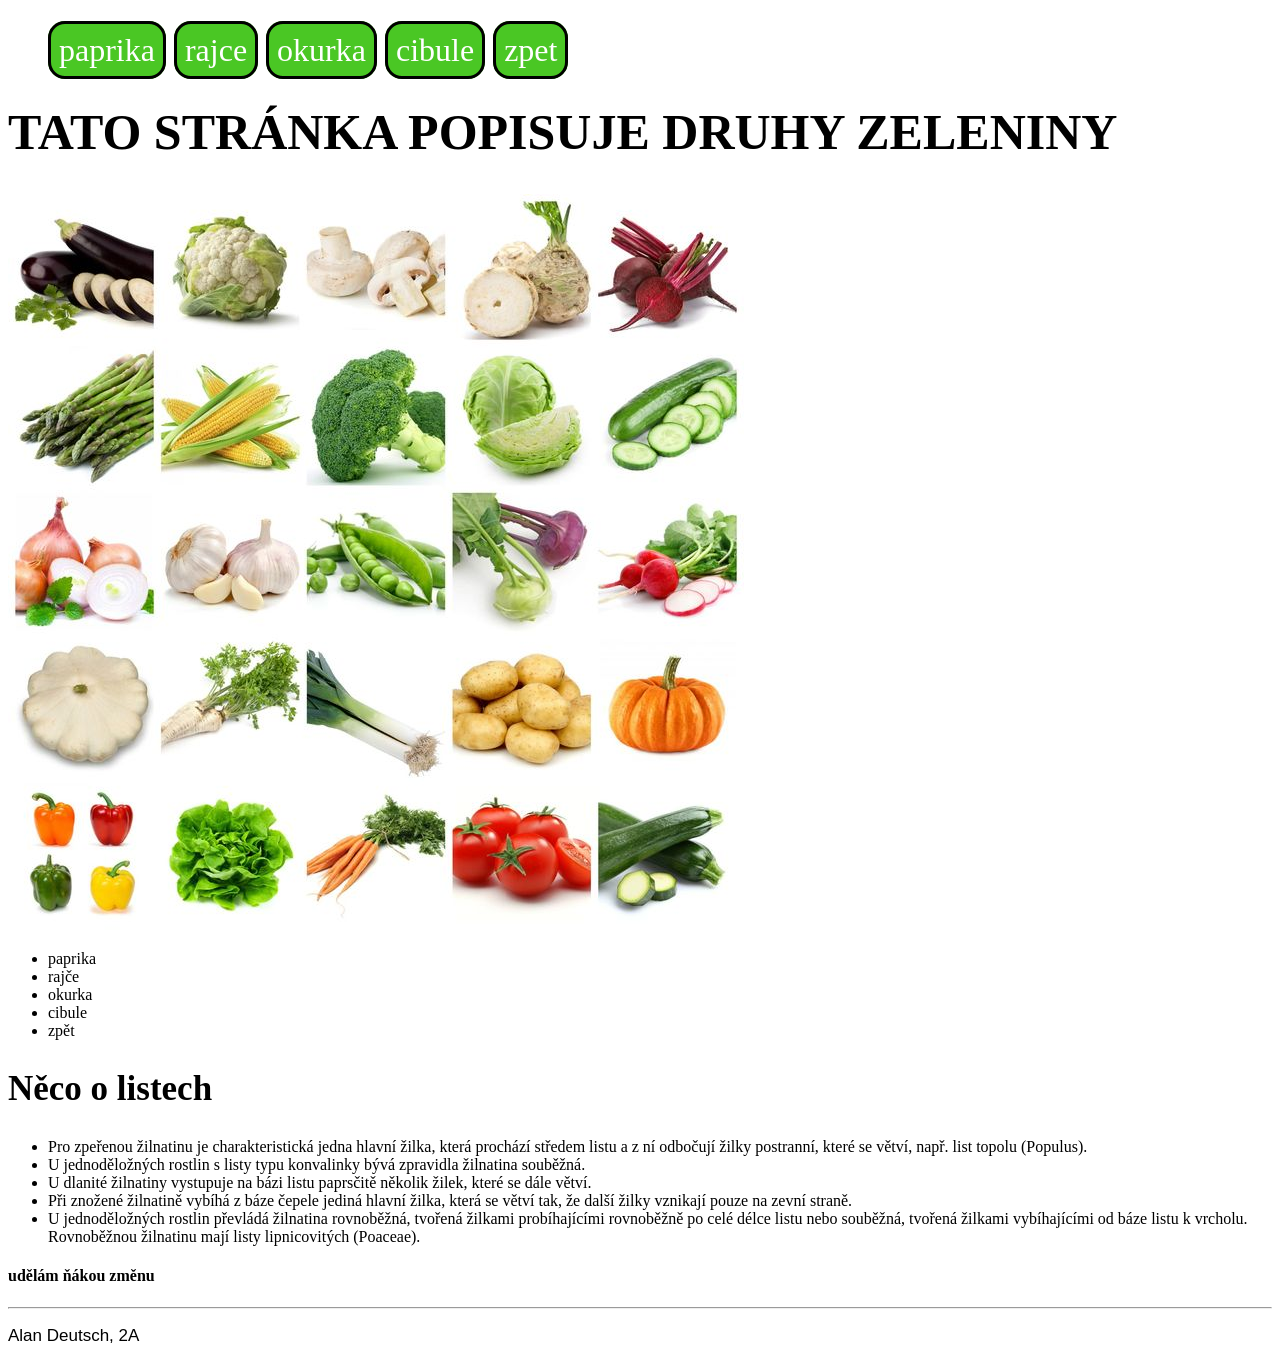
<file: index.html>
<!DOCTYPE html>
<html lang="en">
<head>
    <meta charset="UTF-8">
    <meta name="viewport" content="width=device-width, initial-scale=1.0">
    <title>Document</title>
    <link rel="stylesheet" href="main.css">
</head>

<body>
    <nav>
        <ul>

         <li><a href="paprika.html">paprika</a></li>  
         <li><a href="rajce.html">rajce</a></li> 
         <li><a href="okurka.html">okurka</a></li> 
         <li><a href="cibule.html">cibule</a></li>
         <li><a href="index.html">zpet</a></li>
       
        </ul>
    </nav>
<h1>TATO STRÁNKA POPISUJE DRUHY ZELENINY</h1>
<img src="zelenina.jpg" alt="obrázek zeleniny">
<ul>
    <li>paprika</li>
    <li>rajče</li>
    <li>okurka</li>
    <li>cibule</li>
    <li>zpět</li>
</ul>

<h2>Něco o listech</h2>
<ul>
    <li> Pro zpeřenou žilnatinu je charakteristická jedna hlavní žilka, která prochází středem listu a z ní odbočují žilky postranní, které se větví, např. list topolu (Populus).</li>
    <li>U jednoděložných rostlin s listy typu konvalinky bývá zpravidla žilnatina souběžná.</li>
    <li>U dlanité žilnatiny vystupuje na bázi listu paprsčitě několik žilek, které se dále větví.</li>
    <li>Při znožené žilnatině vybíhá z báze čepele jediná hlavní žilka, která se větví tak, že další žilky vznikají pouze na zevní straně.</li>
    <li>U jednoděložných rostlin převládá žilnatina rovnoběžná, tvořená žilkami probíhajícími rovnoběžně po celé délce listu nebo souběžná, tvořená žilkami vybíhajícími od báze listu k vrcholu. Rovnoběžnou žilnatinu mají listy lipnicovitých (Poaceae).</li>
</ul>
<h4>udělám ňákou změnu</h4>
<hr>
<p>Alan Deutsch, 2A</p>
</html>
</file>
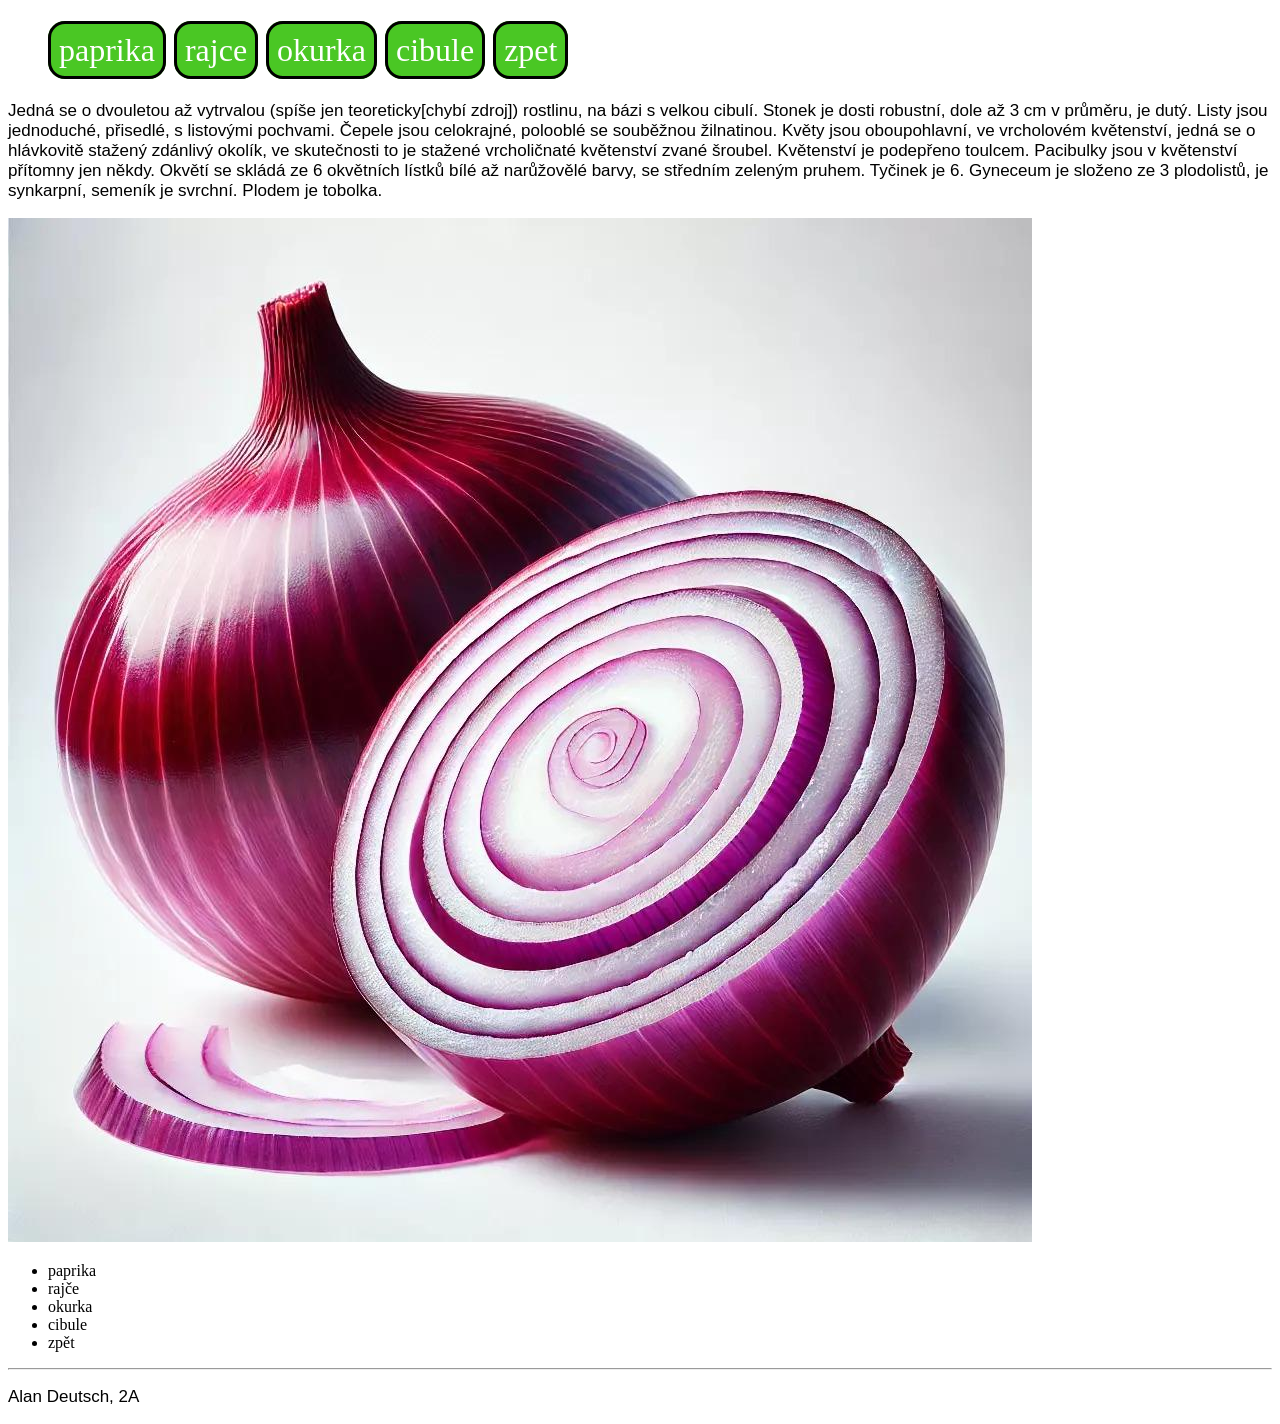
<file: cibule.html>
<!DOCTYPE html>
<html lang="en">
<head>
    <meta charset="UTF-8">
    <meta name="viewport" content="width=device-width, initial-scale=1.0">
    <title>Document</title>
    <link rel="stylesheet" href="main.css">
</head>
<body>
    <nav>
        <ul>

         <li><a href="paprika.html">paprika</a></li>  
         <li><a href="rajce.html">rajce</a></li> 
         <li><a href="okurka.html">okurka</a></li> 
         <li> <a href="cibule.html">cibule</a></li>
         <li><a href="index.html">zpet</a></li>
       
        </ul>
    </nav>
    <p>Jedná se o dvouletou až vytrvalou (spíše jen teoreticky[chybí zdroj]) rostlinu, na bázi s velkou cibulí. Stonek je dosti robustní, dole až 3 cm v průměru, je dutý. Listy jsou jednoduché, přisedlé, s listovými pochvami. Čepele jsou celokrajné, polooblé se souběžnou žilnatinou. Květy jsou oboupohlavní, ve vrcholovém květenství, jedná se o hlávkovitě stažený zdánlivý okolík, ve skutečnosti to je stažené vrcholičnaté květenství zvané šroubel. Květenství je podepřeno toulcem. Pacibulky jsou v květenství přítomny jen někdy. Okvětí se skládá ze 6 okvětních lístků bílé až narůžovělé barvy, se středním zeleným pruhem. Tyčinek je 6. Gyneceum je složeno ze 3 plodolistů, je synkarpní, semeník je svrchní. Plodem je tobolka.</p>
<img src="cibule.jpg" alt="obrázel cibule">
<ul>
    <li>paprika</li>
    <li>rajče</li>
    <li>okurka</li>
    <li>cibule</li>
    <li>zpět</li>
</ul>
<hr>
<p>Alan Deutsch, 2A</p>
</body>
</html>
</file>
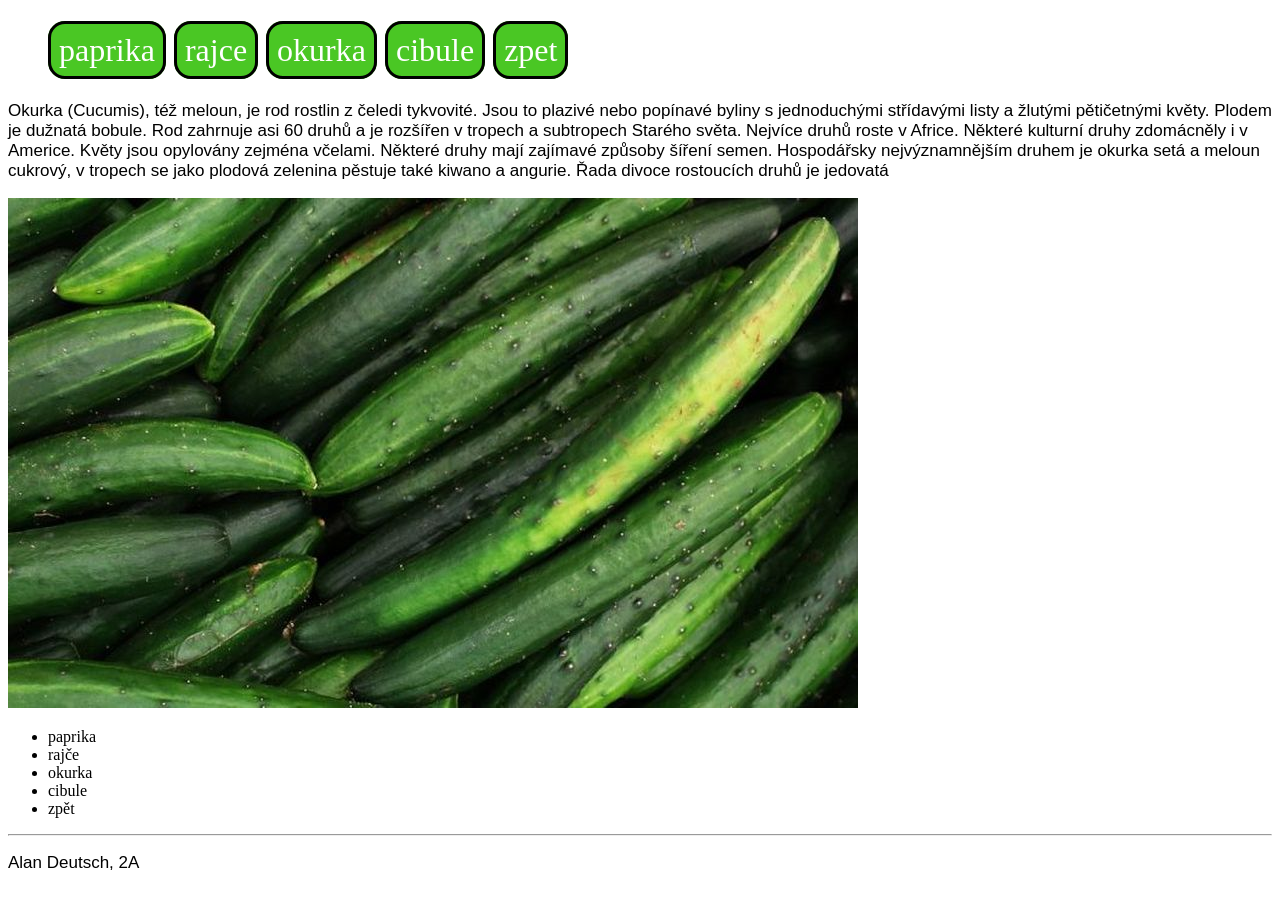
<file: okurka.html>
<!DOCTYPE html>
<html lang="en">
<head>
    <meta charset="UTF-8">
    <meta name="viewport" content="width=device-width, initial-scale=1.0">
    <title>Document</title>
    <link rel="stylesheet" href="main.css">
</head>
<body>
    <nav>
        <ul>

         <li><a href="paprika.html">paprika</a></li>  
         <li><a href="rajce.html">rajce</a></li> 
         <li><a href="okurka.html">okurka</a></li> 
         <li> <a href="cibule.html">cibule</a></li>
         <li><a href="index.html">zpet</a></li>
       
        </ul>
    </nav>
    <p>Okurka (Cucumis), též meloun, je rod rostlin z čeledi tykvovité. Jsou to plazivé nebo popínavé byliny s jednoduchými střídavými listy a žlutými pětičetnými květy. Plodem je dužnatá bobule. Rod zahrnuje asi 60 druhů a je rozšířen v tropech a subtropech Starého světa. Nejvíce druhů roste v Africe. Některé kulturní druhy zdomácněly i v Americe. Květy jsou opylovány zejména včelami. Některé druhy mají zajímavé způsoby šíření semen. Hospodářsky nejvýznamnějším druhem je okurka setá a meloun cukrový, v tropech se jako plodová zelenina pěstuje také kiwano a angurie. Řada divoce rostoucích druhů je jedovatá</p>
<img src="okurka.jpg" alt="obrázek okurky">
<ul>
    <li>paprika</li>
    <li>rajče</li>
    <li>okurka</li>
    <li>cibule</li>
    <li>zpět</li>
</ul>
<hr>
<p>Alan Deutsch, 2A</p>
</body>
</html>
</file>
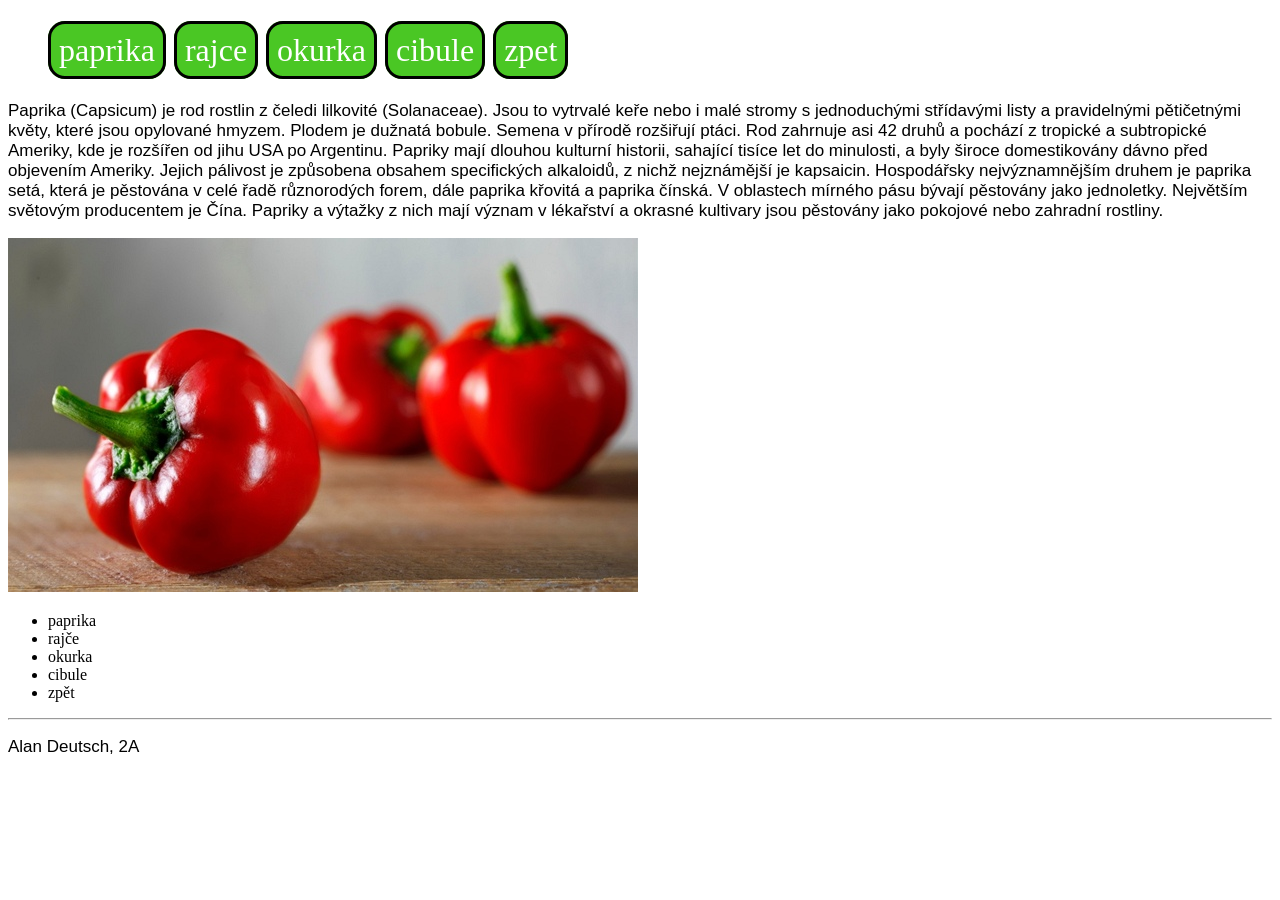
<file: paprika.html>
<!DOCTYPE html>
<html lang="en">
<head>
    <meta charset="UTF-8">
    <meta name="viewport" content="width=device-width, initial-scale=1.0">
    <title>Document</title>
    <link rel="stylesheet" href="main.css">
</head>
<body>
    <nav>
        <ul>

         <li><a href="paprika.html">paprika</a></li>  
         <li><a href="rajce.html">rajce</a></li> 
         <li><a href="okurka.html">okurka</a></li> 
         <li> <a href="cibule.html">cibule</a></li>
         <li><a href="index.html">zpet</a></li>
       
        </ul>
    </nav>
    <p>Paprika (Capsicum) je rod rostlin z čeledi lilkovité (Solanaceae). Jsou to vytrvalé keře nebo i malé stromy s jednoduchými střídavými listy a pravidelnými pětičetnými květy, které jsou opylované hmyzem. Plodem je dužnatá bobule. Semena v přírodě rozšiřují ptáci. Rod zahrnuje asi 42 druhů a pochází z tropické a subtropické Ameriky, kde je rozšířen od jihu USA po Argentinu. Papriky mají dlouhou kulturní historii, sahající tisíce let do minulosti, a byly široce domestikovány dávno před objevením Ameriky. Jejich pálivost je způsobena obsahem specifických alkaloidů, z nichž nejznámější je kapsaicin. Hospodářsky nejvýznamnějším druhem je paprika setá, která je pěstována v celé řadě různorodých forem, dále paprika křovitá a paprika čínská. V oblastech mírného pásu bývají pěstovány jako jednoletky. Největším světovým producentem je Čína. Papriky a výtažky z nich mají význam v lékařství a okrasné kultivary jsou pěstovány jako pokojové nebo zahradní rostliny.</p>
<img src="paprika2.jpg" alt="obrázek papriky">
<ul>
    <li>paprika</li>
    <li>rajče</li>
    <li>okurka</li>
    <li>cibule</li>
    <li>zpět</li>
</ul>
<hr>
<p>Alan Deutsch, 2A</p>
</body>
</html>
</file>
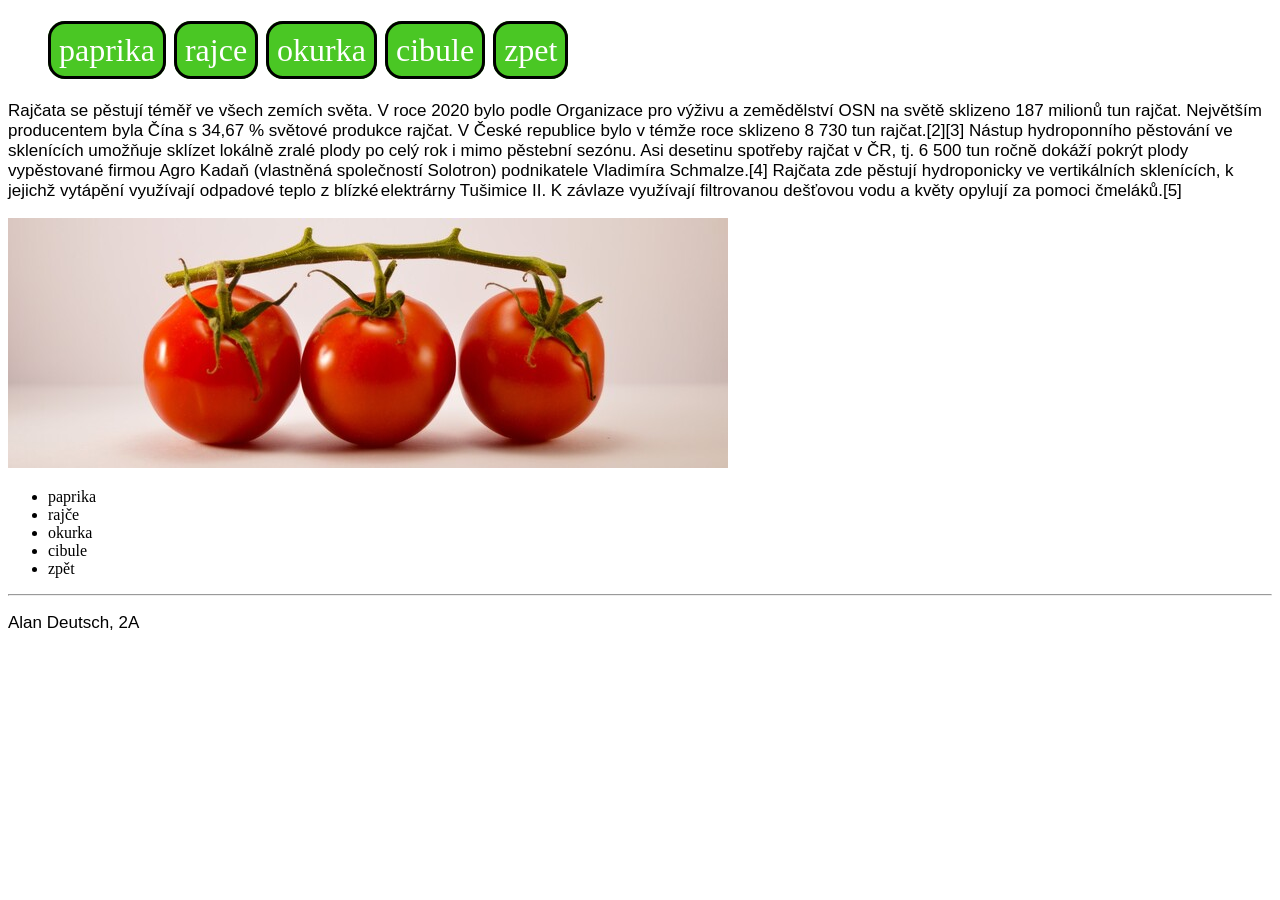
<file: rajce.html>
<!DOCTYPE html>
<html lang="en">
<head>
    <meta charset="UTF-8">
    <meta name="viewport" content="width=device-width, initial-scale=1.0">
    <title>Document</title>
    <link rel="stylesheet" href="main.css">
</head>
<body>
    <nav>
        <ul>

         <li><a href="paprika.html">paprika</a></li>  
         <li><a href="rajce.html">rajce</a></li> 
         <li><a href="okurka.html">okurka</a></li> 
         <li> <a href="cibule.html">cibule</a></li>
         <li><a href="index.html">zpet</a></li>
       
        </ul>
    </nav>
    <p>Rajčata se pěstují téměř ve všech zemích světa. V roce 2020 bylo podle Organizace pro výživu a zemědělství OSN na světě sklizeno 187 milionů tun rajčat. Největším producentem byla Čína s 34,67 % světové produkce rajčat. V České republice bylo v témže roce sklizeno 8 730 tun rajčat.[2][3] Nástup hydroponního pěstování ve sklenících umožňuje sklízet lokálně zralé plody po celý rok i mimo pěstební sezónu. Asi desetinu spotřeby rajčat v ČR, tj. 6 500 tun ročně dokáží pokrýt plody vypěstované firmou Agro Kadaň (vlastněná společností Solotron) podnikatele Vladimíra Schmalze.[4] Rajčata zde pěstují hydroponicky ve vertikálních sklenících, k jejichž vytápění využívají odpadové teplo z blízké elektrárny Tušimice II. K závlaze využívají filtrovanou dešťovou vodu a květy opylují za pomoci čmeláků.[5]</p>
<img src="rajce.jpg" alt="obrazek">
<ul>
    <li>paprika</li>
    <li>rajče</li>
    <li>okurka</li>
    <li>cibule</li>
    <li>zpět</li>
</ul>
<hr>
<p>Alan Deutsch, 2A</p>
</body>
</html>
</file>
<file: main.css>
body{margin-top: 25px;}

nav {
    font-size: 2rem;
    position:static ;
    top: 8px;
    width: 800px;
    z-index: 1000;}

nav li{
    list-style-type: none;
    display: inline-block;}

nav li a {
    text-align: center;
    padding: 8px;
    background-color: rgb(74, 199, 36);
    color: white;
    text-decoration: none;
    border-radius: 17px; 
    border: 3px solid black;}
p {font-family: 'Franklin Gothic Medium', 'Arial Narrow', Arial, sans-serif;
    font-size: 17px;}
    h1{font-size: 50px;}
h2{font-size: 35px;}
</file>
